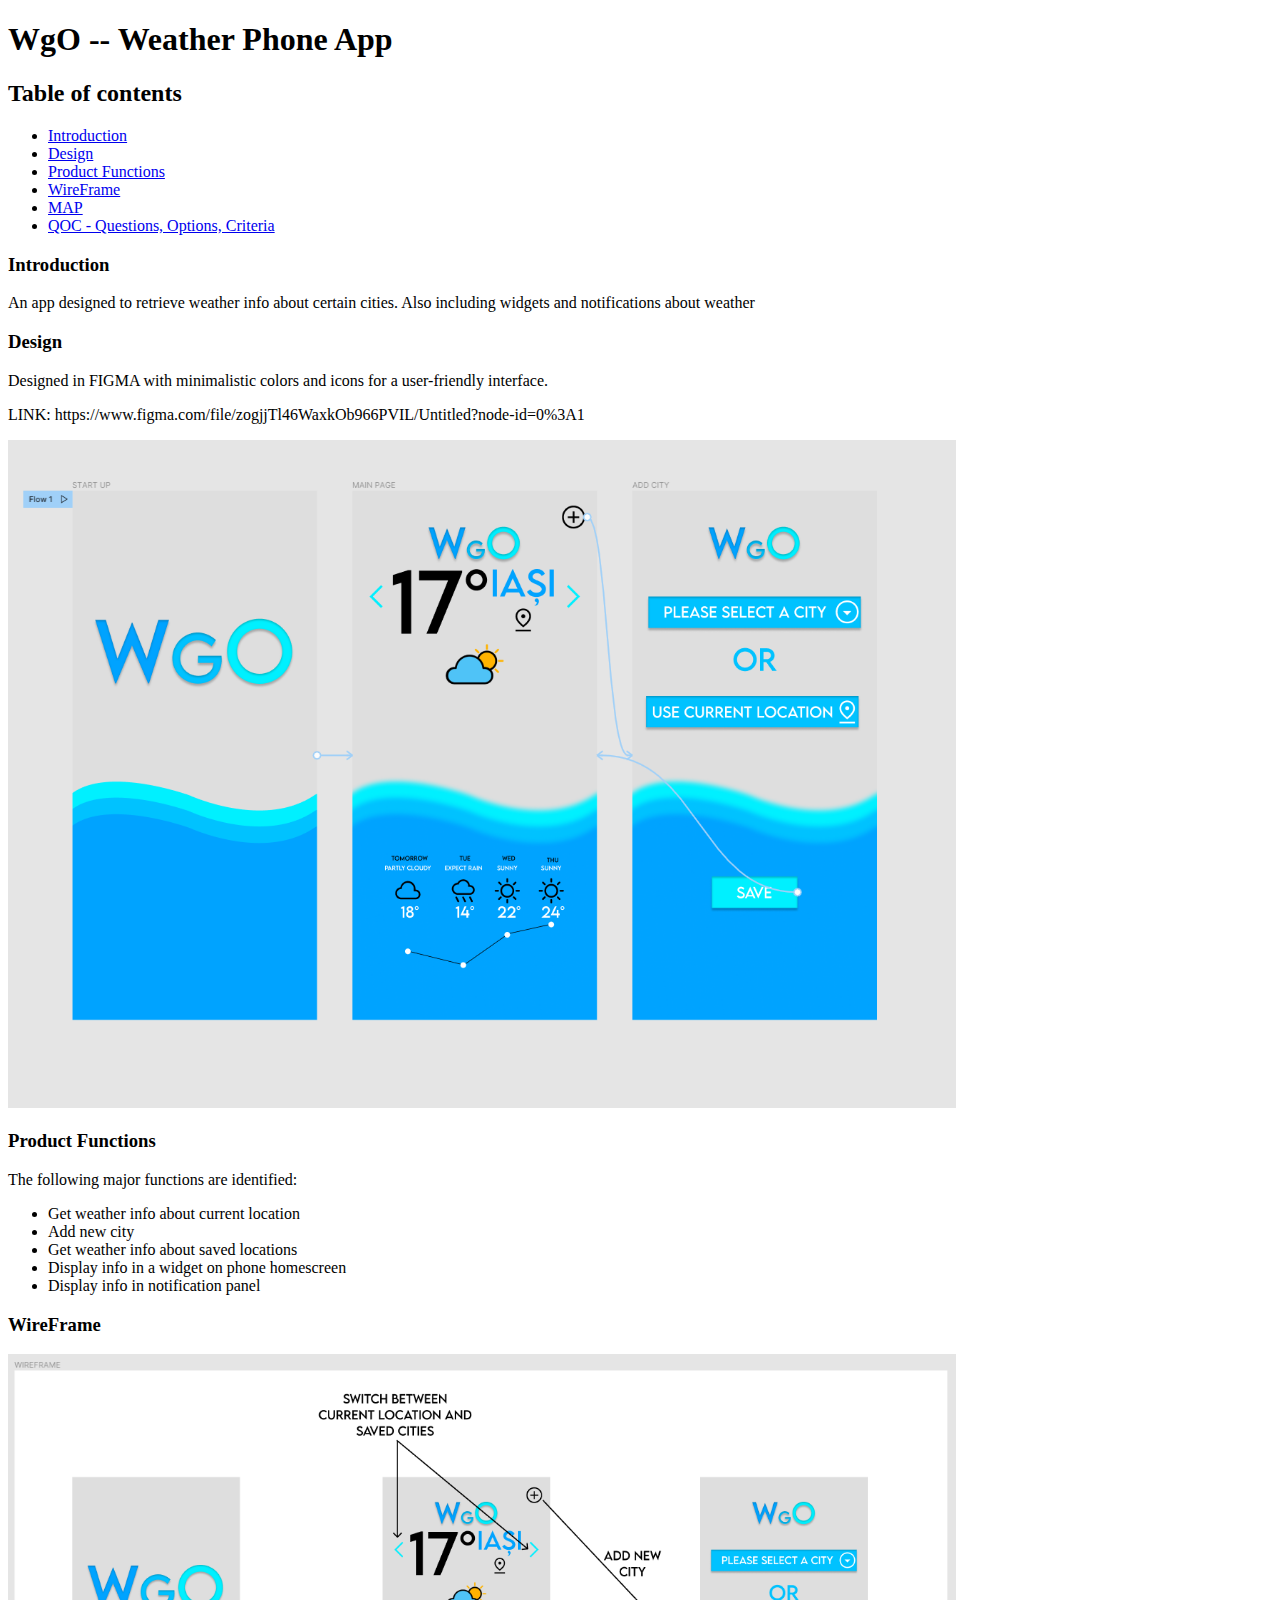
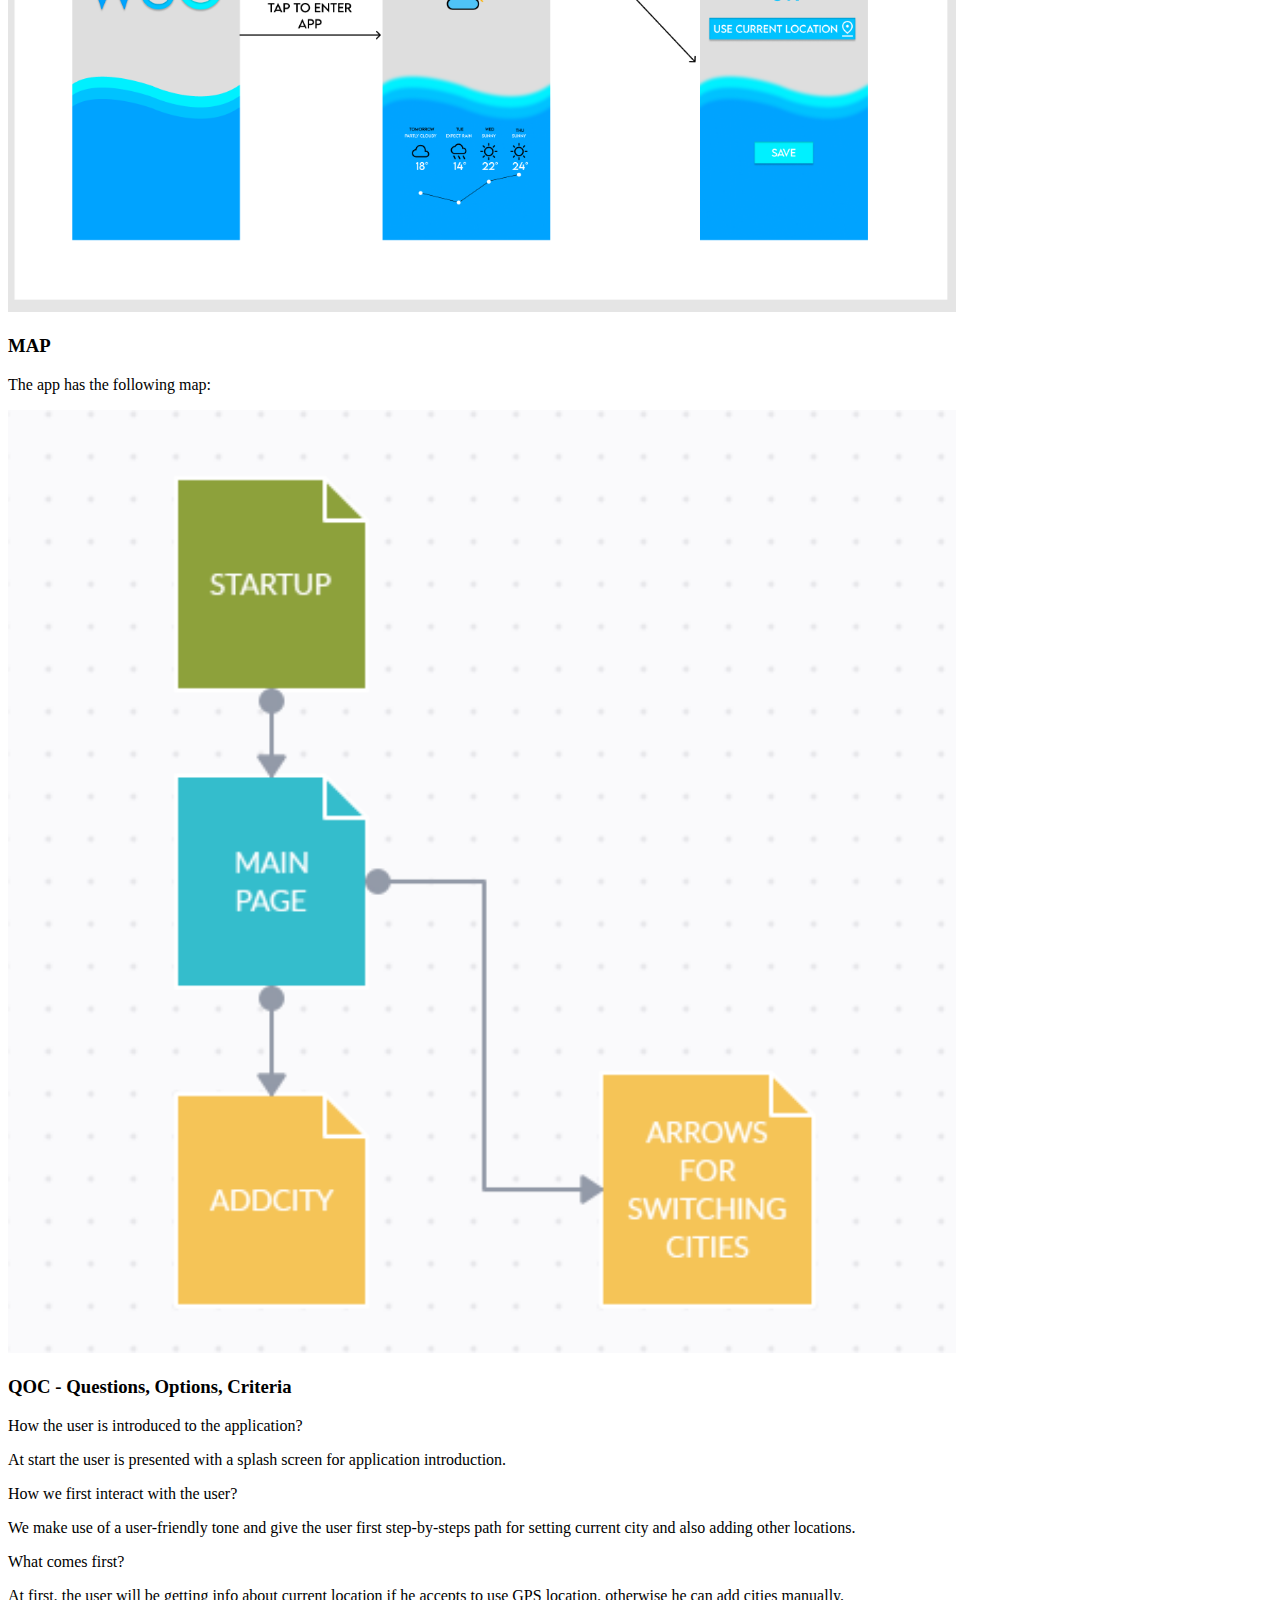
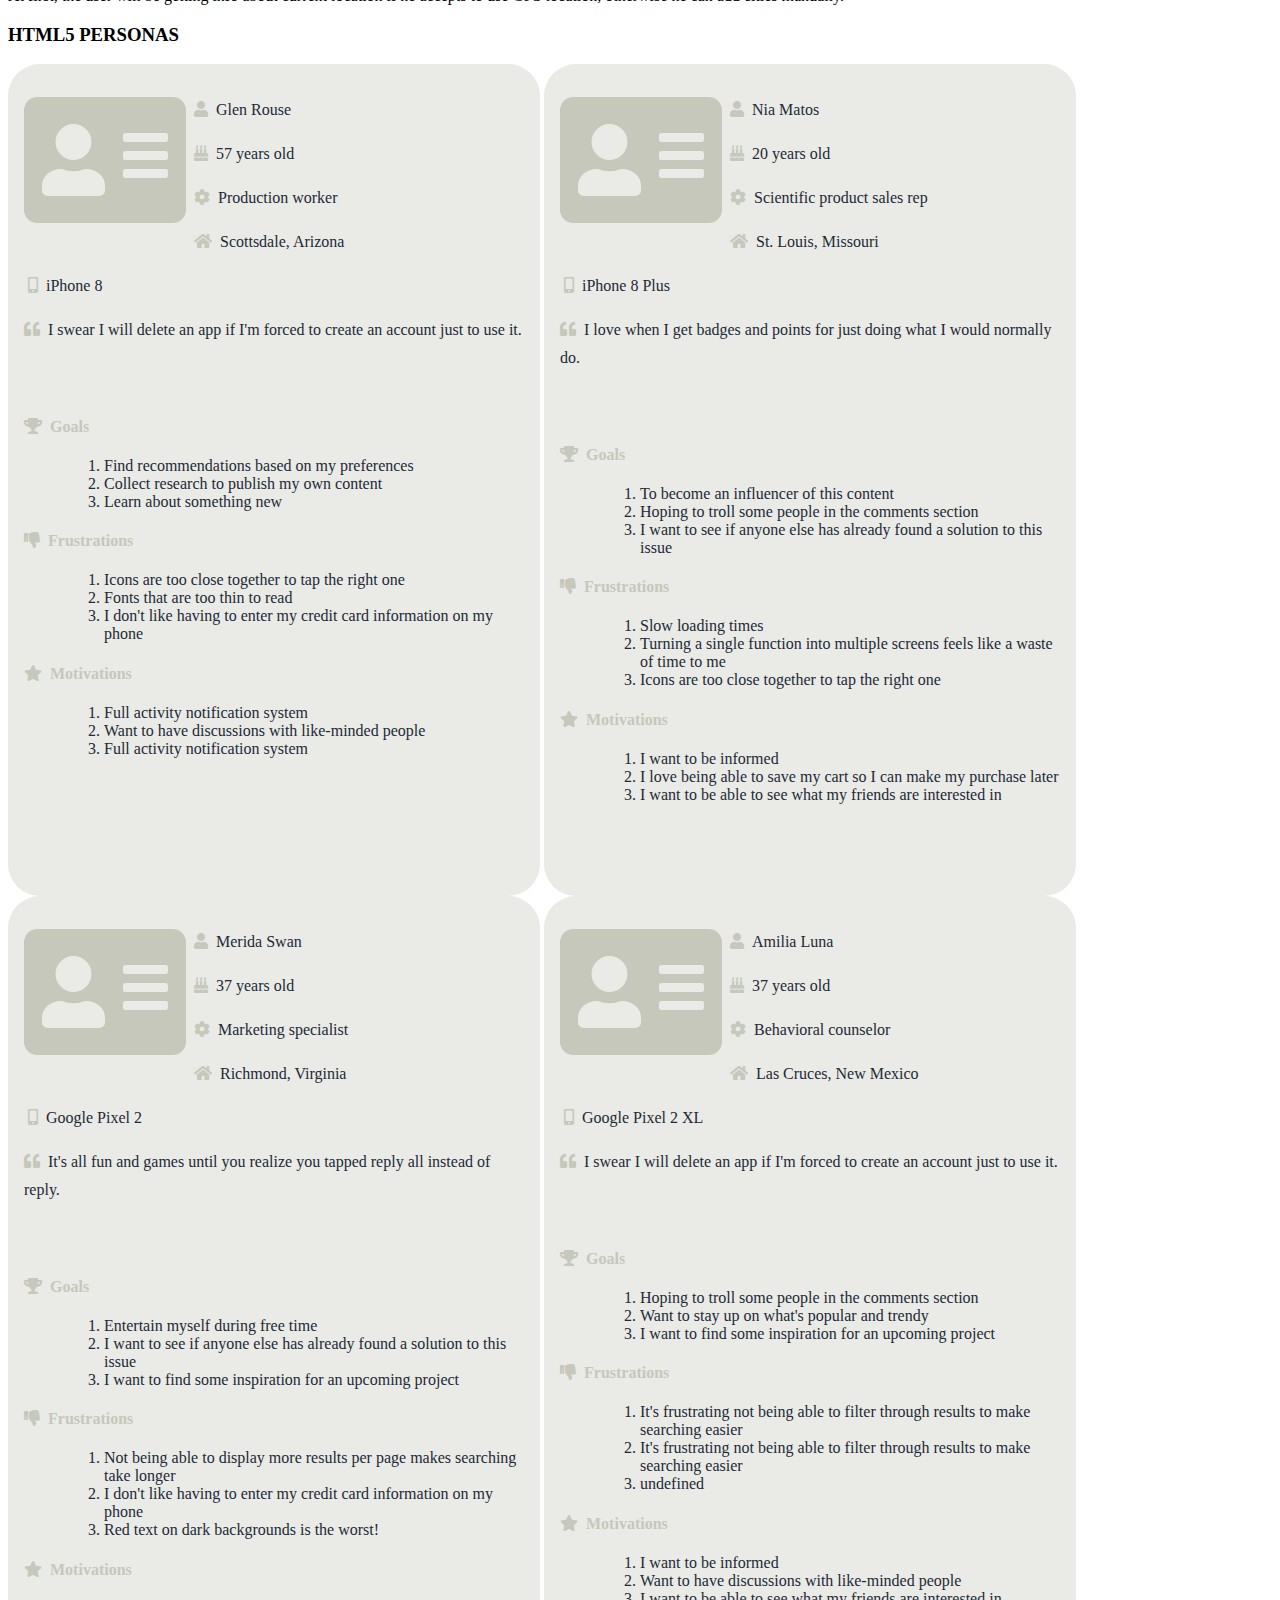
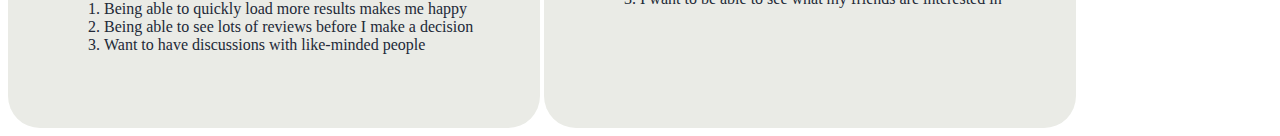
<file: index.html>
<!DOCTYPE html>
<html lang="en">
    <head>
        <link rel="stylesheet" href="style.css">
        <link rel="stylesheet" type="text/css" href="https://cdnjs.cloudflare.com/ajax/libs/font-awesome/5.15.3/css/all.min.css">
        <style>
            img {
                width: 75%;
            }
        </style>
        <title>Scholarly HTML</title>
        <meta charset="UTF-8">
        <meta name="description" content="HCI Homework -- WgO -- Weather Phone App">
        <meta name= "authors" content="Junica Rares">
    </head>

    <body>
        <h1> WgO -- Weather Phone App</h1>
        <h2> Table of contents</h2>
        <ul> 
            <li><a href="#introduction">Introduction</a></li>
            <li><a href="#design">Design</a></li>
            <li><a href="#product-functions">Product Functions</a></li>
            <li><a href="#wireframe">WireFrame</a></li>
            <li><a href="#interface">MAP</a></li>
            <li><a href="#qoc">QOC - Questions, Options, Criteria </a></li>
        </ul>

        <h3 id="introduction">Introduction</h3>
            <p>An app designed to retrieve weather info about certain cities. Also including widgets and notifications about weather</p>
        
        <h3 id="design">Design</h3>
            <p>Designed in FIGMA with minimalistic colors and icons for a user-friendly interface.<p>
            <p>LINK: https://www.figma.com/file/zogjjTl46WaxkOb966PVIL/Untitled?node-id=0%3A1 </p>
            <img src="Visualisation.png" alt="Visualisation">

        <h3 id="product-functions">Product Functions</h3>
            <p>The following major functions are identified:</p>
            <ul>
                <li>Get weather info about current location</li>
                <li>Add new city</li>
                <li>Get weather info about saved locations</li>
                <li>Display info in a widget on phone homescreen</li>
                <li>Display info in notification panel</li>
            </ul>

        <h3 id="wireframe">WireFrame</h3>
            <img src="wireframe.png" alt="WireFrame">
        <h3 id="interface">MAP</h3>
            <p>The app has the following map:</p>
            <img src="SiteMap.png" alt="SiteMapImage">

        <h3 id="qoc">QOC - Questions, Options, Criteria</h3>
            <li>How the user is introduced to the application?</li>
        <p>At start the user is presented with a splash screen for application introduction.</p>
            <li>How we first interact with the user?</li>
        <p>We make use of a user-friendly tone and give the user first step-by-steps path for setting current city and also adding other locations.</p>
            <li>What comes first?</li>
        <p>At first, the user will be getting info about current location if he accepts to use GPS location, otherwise he can add cities manually.</p>

        <h3 id="HTML5 PERSONAS">HTML5 PERSONAS</h3>
        <div id="users" class="users">
            <div class="male-user">
                <p id="user-img"><i class="fa fa-address-card"></i></p>
                <div class="user-info">
                <div class="user-bio">
                  <p><i class="fa fa-user"></i><span id="user1-name">Glen Rouse</span></p>
                  <p><i class="fa fa-birthday-cake"></i><span id="user1-age">57</span> years old</p>
                  <p><i class="fa fa-cog"></i><span id="user1-job">Production worker</span></p>
                  <p><i class="fa fa-home"></i><span id="user1-loc">Scottsdale, Arizona</span></p>
                  <p>&nbsp;<i class="fa fa-mobile-alt"></i><span id="user1-device">iPhone 8</span></p>
                <p><i class="fa fa-quote-left"></i><span id="user1-quote">I swear I will delete an app if I'm forced to create an account just to use it.</span></p>    
                  <br>
                </div>
                <br>
                <h4><i class="fa fa-trophy"></i><strong>Goals</strong><a data-html2canvas-ignore="" href="#" class="inline-flex items-center justify-center h-6 px-2 focus:shadow-outline focus:outline-none" id="edit-goals" onclick="goalseditable()"></a></h3>
            <ol id="user1-goals" class="details" contenteditable="">
                <li id="user1-goal1">Find recommendations based on my preferences</li>
                <li id="user1-goal2">Collect research to publish my own content</li>
                <li id="user1-goal3">Learn about something new</li>
            </ol>
                <h4><i class="fa fa-thumbs-down"></i><strong>Frustrations</strong><a data-html2canvas-ignore="" href="#" class="inline-flex items-center justify-center h-6 px-2 focus:shadow-outline focus:outline-none" id="edit-frustrations" onclick="frustrationseditable()"></a></h3>
            <ol id="user1-frustrations" class="details" contenteditable="">
                <li id="user1-frustration1">Icons are too close together to tap the right one</li>
                <li id="user1-frustration2">Fonts that are too thin to read</li>
                <li id="user1-frustration3">I don't like having to enter my credit card information on my phone</li>
            </ol>
                <h4><i class="fa fa-star"></i><strong>Motivations</strong><a data-html2canvas-ignore="" href="#" class="inline-flex items-center justify-center h-6 px-2 focus:shadow-outline focus:outline-none" id="edit-motivations" onclick="motivationseditable()"></a></h3>
            <ol id="user1-motivations" class="details" contenteditable="">
                <li id="user1-motivation1">Full activity notification system</li>
                <li id="user1-motivation2">Want to have discussions with like-minded people</li>
                <li id="user1-motivation3">Full activity notification system</li>
            </ol>
                </div>
            </div>
            <div class="male-user">
                <p id="user-img"><i class="fa fa-address-card"></i></p>
                <div class="user-info">
                <div class="user-bio">
                  <p><i class="fa fa-user"></i><span id="user1-name">Nia Matos</span></p>
                  <p><i class="fa fa-birthday-cake"></i><span id="user1-age">20</span> years old</p>
                  <p><i class="fa fa-cog"></i><span id="user1-job">Scientific product sales rep</span></p>
                  <p><i class="fa fa-home"></i><span id="user1-loc">St. Louis, Missouri</span></p>
                  <p>&nbsp;<i class="fa fa-mobile-alt"></i><span id="user1-device">iPhone 8 Plus</span></p>
                <p><i class="fa fa-quote-left"></i><span id="user1-quote">I love when I get badges and points for just doing what I would normally do.</span></p>    
                  <br>
                </div>
                <br>
                <h4><i class="fa fa-trophy"></i><strong>Goals</strong><a data-html2canvas-ignore="" href="#" class="inline-flex items-center justify-center h-6 px-2 focus:shadow-outline focus:outline-none" id="edit-goals" onclick="goalseditable()"></a></h3>
            <ol id="user1-goals" class="details" contenteditable="">
                <li id="user1-goal1">To become an influencer of this content</li>
                <li id="user1-goal2">Hoping to troll some people in the comments section</li>
                <li id="user1-goal3">I want to see if anyone else has already found a solution to this issue</li>
            </ol>
                <h4><i class="fa fa-thumbs-down"></i><strong>Frustrations</strong><a data-html2canvas-ignore="" href="#" class="inline-flex items-center justify-center h-6 px-2 focus:shadow-outline focus:outline-none" id="edit-frustrations" onclick="frustrationseditable()"></a></h3>
            <ol id="user1-frustrations" class="details" contenteditable="">
                <li id="user1-frustration1">Slow loading times</li>
                <li id="user1-frustration2">Turning a single function into multiple screens feels like a waste of time to me</li>
                <li id="user1-frustration3">Icons are too close together to tap the right one</li>
            </ol>
                <h4><i class="fa fa-star"></i><strong>Motivations</strong><a data-html2canvas-ignore="" href="#" class="inline-flex items-center justify-center h-6 px-2 focus:shadow-outline focus:outline-none" id="edit-motivations" onclick="motivationseditable()"></a></h3>
            <ol id="user1-motivations" class="details" contenteditable="">
                <li id="user1-motivation1">I want to be informed</li>
                <li id="user1-motivation2">I love being able to save my cart so I can make my purchase later</li>
                <li id="user1-motivation3">I want to be able to see what my friends are interested in</li>
            </ol>
                </div>
            </div>
        </div>

            <div id="users" class="users">
                <div class="male-user">
                    <p id="user-img"><i class="fa fa-address-card"></i></p>
                    <div class="user-info">
                    <div class="user-bio">
                      <p><i class="fa fa-user"></i><span id="user1-name">Merida Swan</span></p>
                      <p><i class="fa fa-birthday-cake"></i><span id="user1-age">37</span> years old</p>
                      <p><i class="fa fa-cog"></i><span id="user1-job">Marketing specialist</span></p>
                      <p><i class="fa fa-home"></i><span id="user1-loc">Richmond, Virginia</span></p>
                      <p>&nbsp;<i class="fa fa-mobile-alt"></i><span id="user1-device">Google Pixel 2</span></p>
                    <p><i class="fa fa-quote-left"></i><span id="user1-quote">It's all fun and games until you realize you tapped reply all instead of reply.</span></p>    
                      <br>
                    </div>
                    <br>
                    <h4><i class="fa fa-trophy"></i><strong>Goals</strong><a data-html2canvas-ignore="" href="#" class="inline-flex items-center justify-center h-6 px-2 focus:shadow-outline focus:outline-none" id="edit-goals" onclick="goalseditable()"></a></h3>
                <ol id="user1-goals" class="details" contenteditable="">
                    <li id="user1-goal1">Entertain myself during free time</li>
                    <li id="user1-goal2">I want to see if anyone else has already found a solution to this issue</li>
                    <li id="user1-goal3">I want to find some inspiration for an upcoming project</li>
                </ol>
                    <h4><i class="fa fa-thumbs-down"></i><strong>Frustrations</strong><a data-html2canvas-ignore="" href="#" class="inline-flex items-center justify-center h-6 px-2 focus:shadow-outline focus:outline-none" id="edit-frustrations" onclick="frustrationseditable()"></a></h3>
                <ol id="user1-frustrations" class="details" contenteditable="">
                    <li id="user1-frustration1">Not being able to display more results per page makes searching take longer</li>
                    <li id="user1-frustration2">I don't like having to enter my credit card information on my phone</li>
                    <li id="user1-frustration3">Red text on dark backgrounds is the worst!</li>
                </ol>
                    <h4><i class="fa fa-star"></i><strong>Motivations</strong><a data-html2canvas-ignore="" href="#" class="inline-flex items-center justify-center h-6 px-2 focus:shadow-outline focus:outline-none" id="edit-motivations" onclick="motivationseditable()"></a></h3>
                <ol id="user1-motivations" class="details" contenteditable="">
                    <li id="user1-motivation1">Being able to quickly load more results makes me happy</li>
                    <li id="user1-motivation2">Being able to see lots of reviews before I make a decision</li>
                    <li id="user1-motivation3">Want to have discussions with like-minded people</li>
                </ol>
                    </div>
                </div>
            <div class="male-user">
                <p id="user-img"><i class="fa fa-address-card"></i></p>
                <div class="user-info">
                <div class="user-bio">
                  <p><i class="fa fa-user"></i><span id="user1-name">Amilia Luna</span></p>
                  <p><i class="fa fa-birthday-cake"></i><span id="user1-age">37</span> years old</p>
                  <p><i class="fa fa-cog"></i><span id="user1-job">Behavioral counselor</span></p>
                  <p><i class="fa fa-home"></i><span id="user1-loc">Las Cruces, New Mexico</span></p>
                  <p>&nbsp;<i class="fa fa-mobile-alt"></i><span id="user1-device">Google Pixel 2 XL</span></p>
                <p><i class="fa fa-quote-left"></i><span id="user1-quote">I swear I will delete an app if I'm forced to create an account just to use it.</span></p>    
                  <br>
                </div>
                <br>
                <h4><i class="fa fa-trophy"></i><strong>Goals</strong><a data-html2canvas-ignore="" href="#" class="inline-flex items-center justify-center h-6 px-2 focus:shadow-outline focus:outline-none" id="edit-goals" onclick="goalseditable()"></a></h3>
            <ol id="user1-goals" class="details" contenteditable="">
                <li id="user1-goal1">Hoping to troll some people in the comments section</li>
                <li id="user1-goal2">Want to stay up on what's popular and trendy</li>
                <li id="user1-goal3">I want to find some inspiration for an upcoming project</li>
            </ol>
                <h4><i class="fa fa-thumbs-down"></i><strong>Frustrations</strong><a data-html2canvas-ignore="" href="#" class="inline-flex items-center justify-center h-6 px-2 focus:shadow-outline focus:outline-none" id="edit-frustrations" onclick="frustrationseditable()"></a></h3>
            <ol id="user1-frustrations" class="details" contenteditable="">
                <li id="user1-frustration1">It's frustrating not being able to filter through results to make searching easier</li>
                <li id="user1-frustration2">It's frustrating not being able to filter through results to make searching easier</li>
                <li id="user1-frustration3">undefined</li>
            </ol>
                <h4><i class="fa fa-star"></i><strong>Motivations</strong><a data-html2canvas-ignore="" href="#" class="inline-flex items-center justify-center h-6 px-2 focus:shadow-outline focus:outline-none" id="edit-motivations" onclick="motivationseditable()"></a></h3>
            <ol id="user1-motivations" class="details" contenteditable="">
                <li id="user1-motivation1">I want to be informed</li>
                <li id="user1-motivation2">Want to have discussions with like-minded people</li>
                <li id="user1-motivation3">I want to be able to see what my friends are interested in</li>
            </ol>
                </div>
            </div>
            </div>
    </body>

</html>
</file>
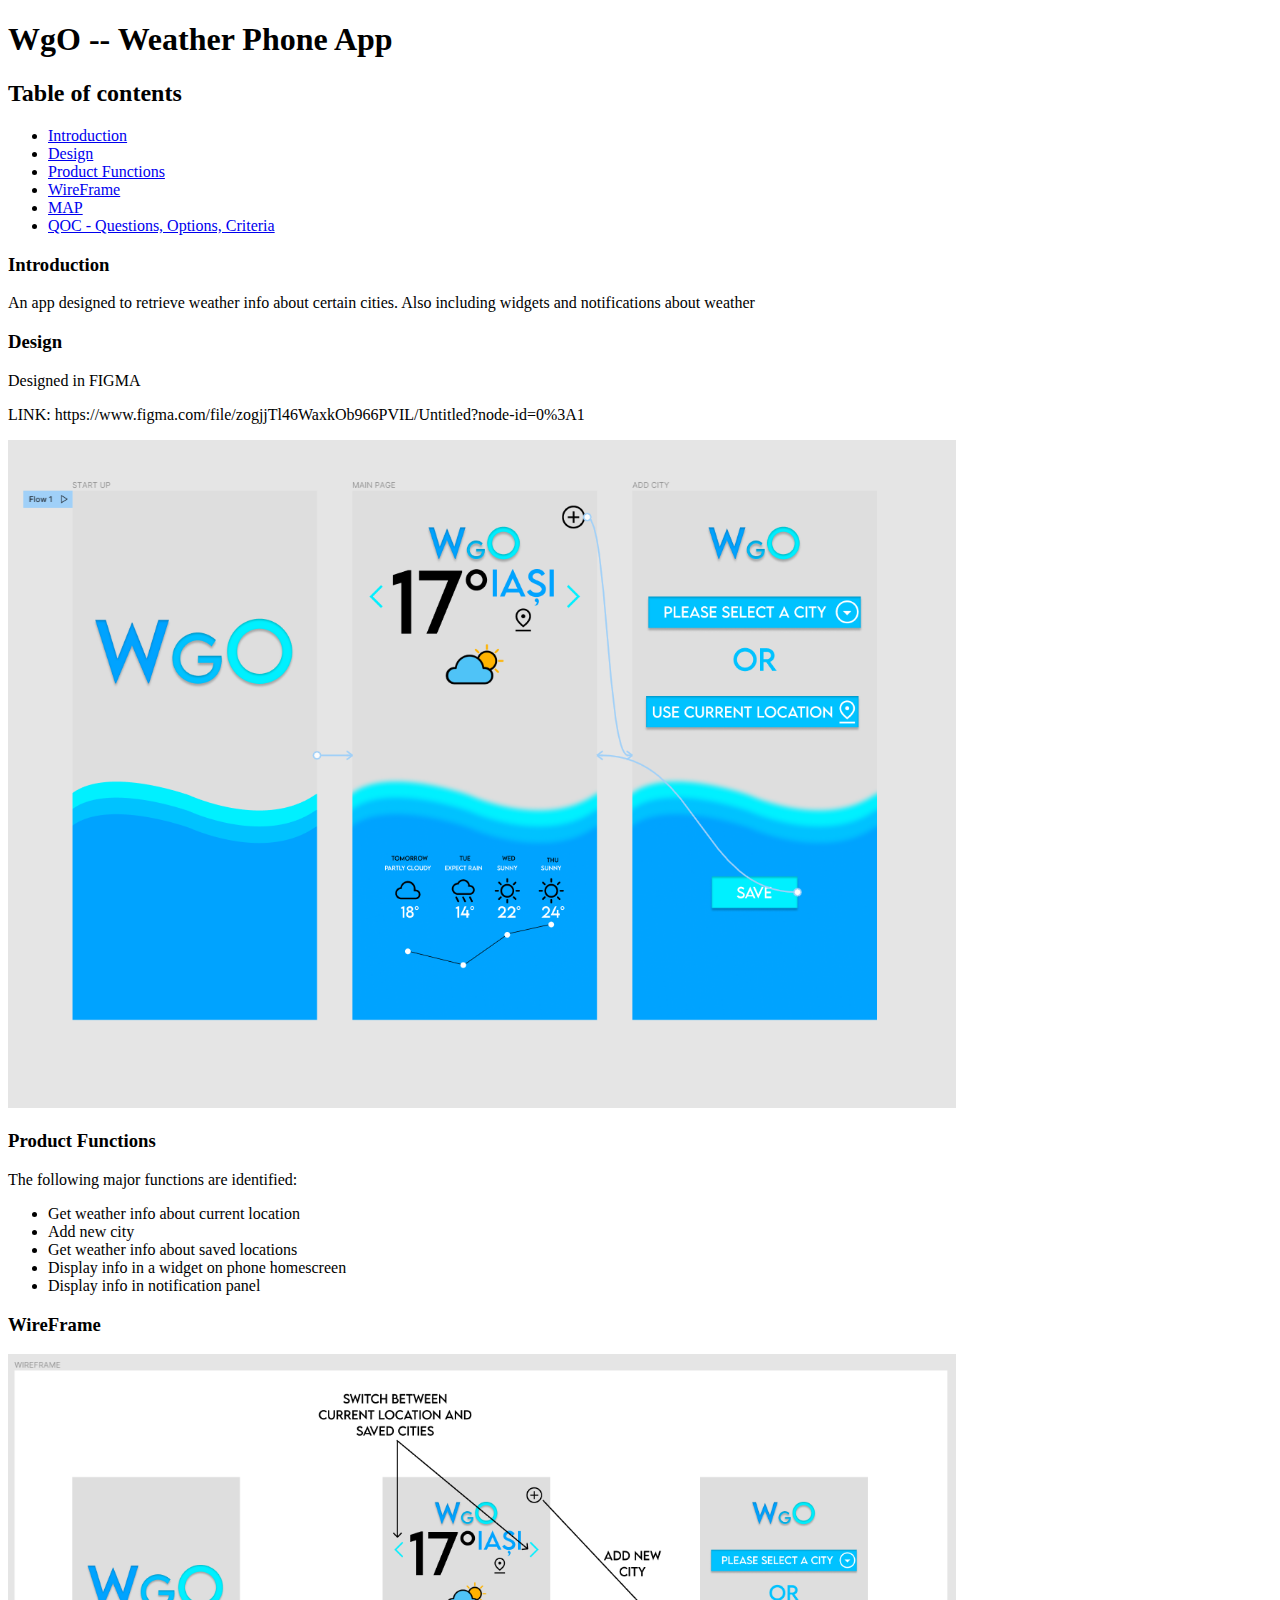
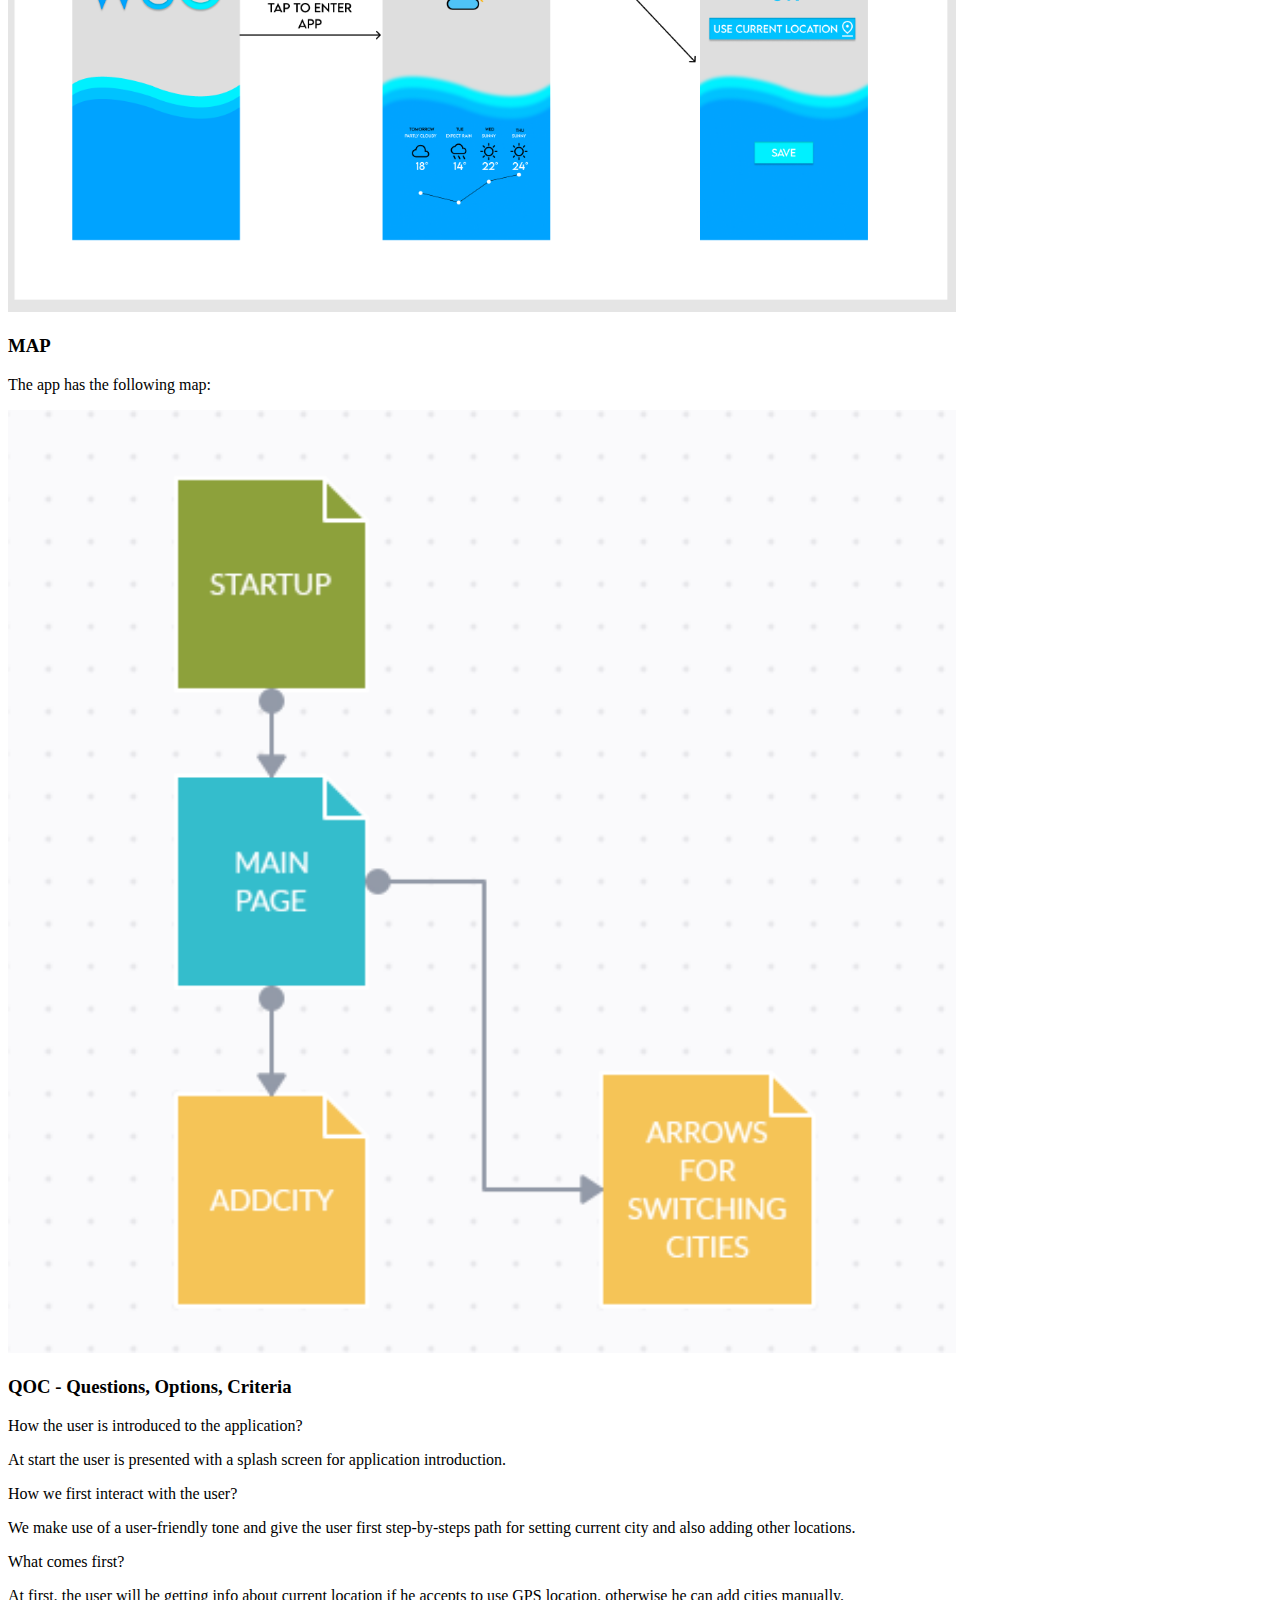
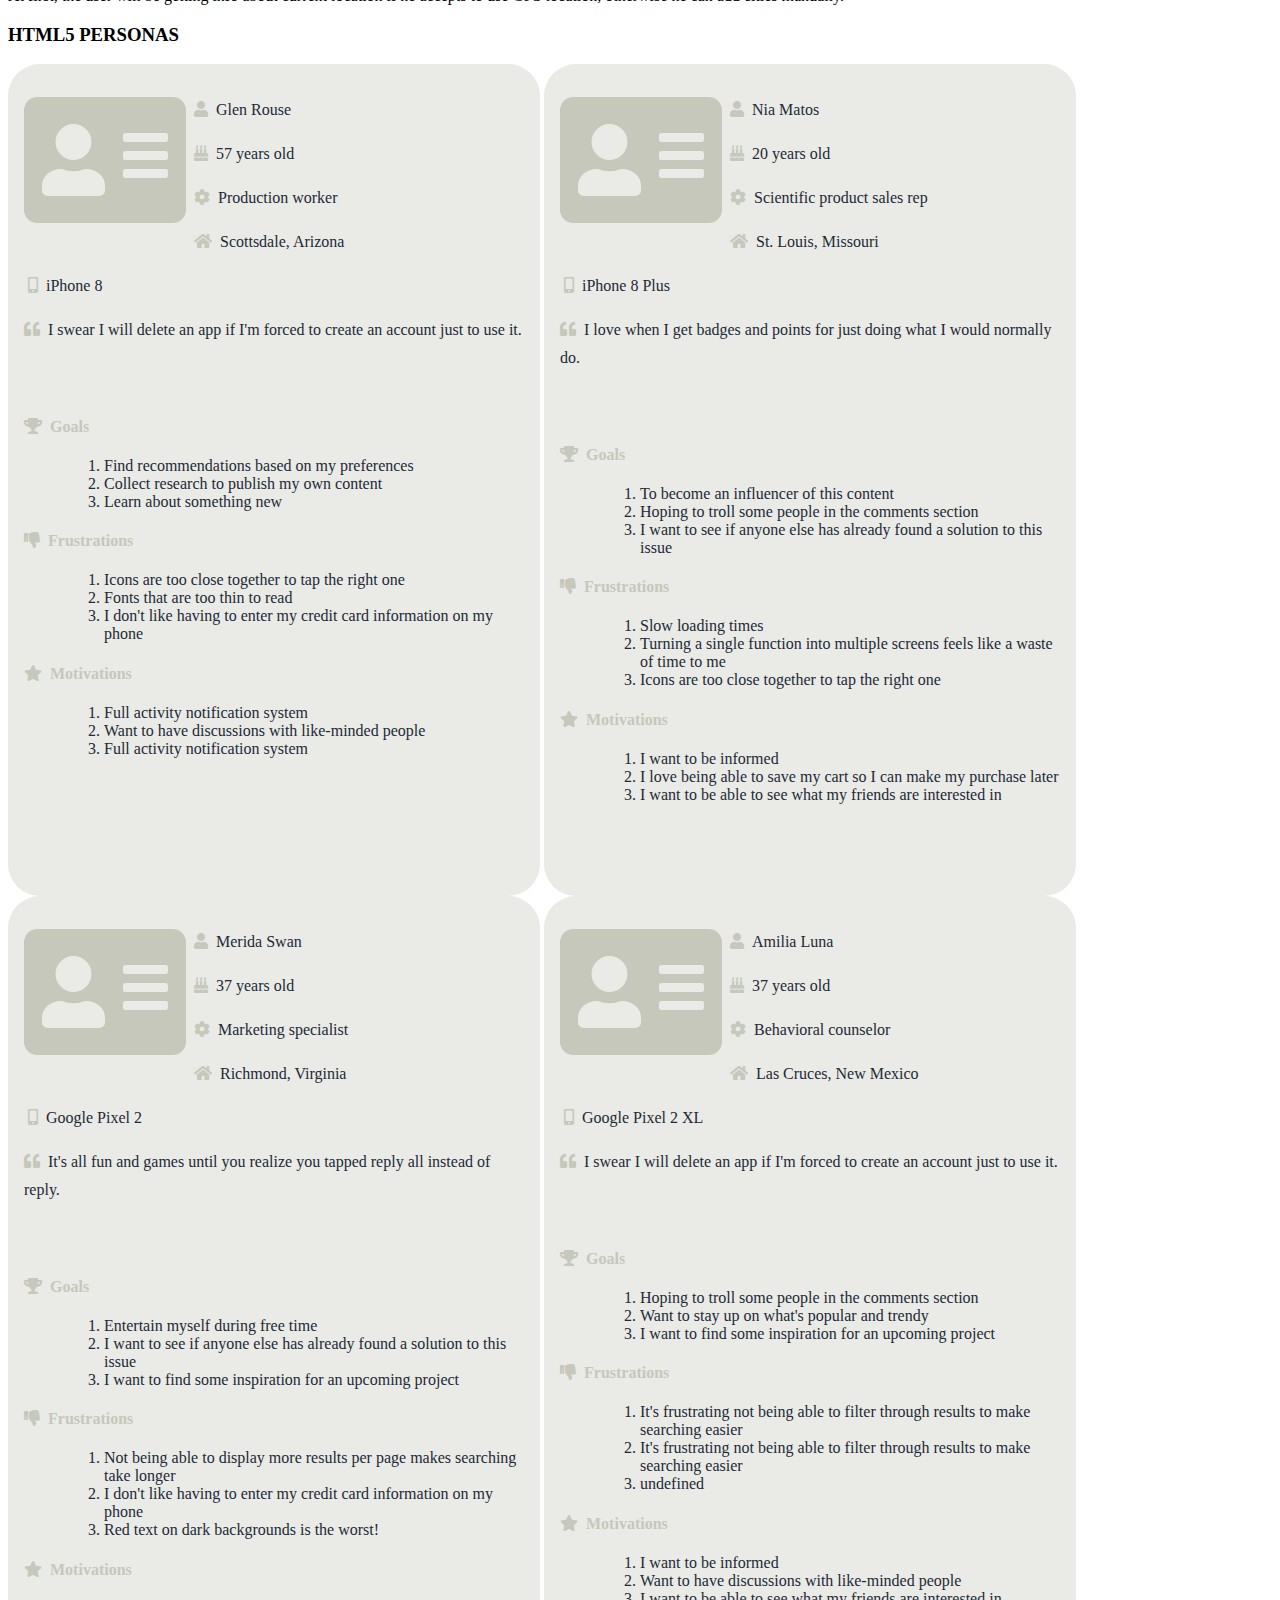
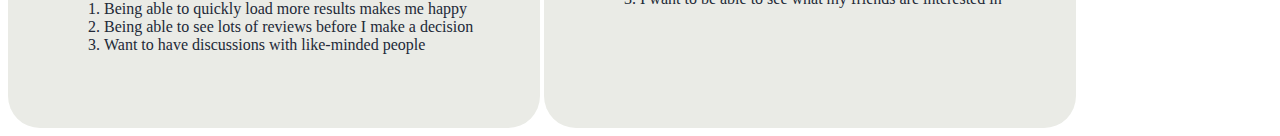
<file: scholarly.html>
<!DOCTYPE html>
<html lang="en">
    <head>
        <link rel="stylesheet" href="style.css">
        <link rel="stylesheet" type="text/css" href="https://cdnjs.cloudflare.com/ajax/libs/font-awesome/5.15.3/css/all.min.css">
        <style>
            img {
                width: 75%;
            }
        </style>
        <title>Scholarly HTML</title>
        <meta charset="UTF-8">
        <meta name="description" content="HCI Homework -- WgO -- Weather Phone App">
        <meta name= "authors" content="Junica Rares">
    </head>

    <body>
        <h1> WgO -- Weather Phone App</h1>
        <h2> Table of contents</h2>
        <ul> 
            <li><a href="#introduction">Introduction</a></li>
            <li><a href="#design">Design</a></li>
            <li><a href="#product-functions">Product Functions</a></li>
            <li><a href="#wireframe">WireFrame</a></li>
            <li><a href="#interface">MAP</a></li>
            <li><a href="#qoc">QOC - Questions, Options, Criteria </a></li>
        </ul>

        <h3 id="introduction">Introduction</h3>
            <p>An app designed to retrieve weather info about certain cities. Also including widgets and notifications about weather</p>
        
        <h3 id="design">Design</h3>
            <p>Designed in FIGMA<p>
            <p>LINK: https://www.figma.com/file/zogjjTl46WaxkOb966PVIL/Untitled?node-id=0%3A1 </p>
            <img src="Visualisation.png" alt="Visualisation">

        <h3 id="product-functions">Product Functions</h3>
            <p>The following major functions are identified:</p>
            <ul>
                <li>Get weather info about current location</li>
                <li>Add new city</li>
                <li>Get weather info about saved locations</li>
                <li>Display info in a widget on phone homescreen</li>
                <li>Display info in notification panel</li>
            </ul>

        <h3 id="wireframe">WireFrame</h3>
            <img src="wireframe.png" alt="WireFrame">
        <h3 id="interface">MAP</h3>
            <p>The app has the following map:</p>
            <img src="SiteMap.png" alt="SiteMapImage">

        <h3 id="qoc">QOC - Questions, Options, Criteria</h3>
            <li>How the user is introduced to the application?</li>
        <p>At start the user is presented with a splash screen for application introduction.</p>
            <li>How we first interact with the user?</li>
        <p>We make use of a user-friendly tone and give the user first step-by-steps path for setting current city and also adding other locations.</p>
            <li>What comes first?</li>
        <p>At first, the user will be getting info about current location if he accepts to use GPS location, otherwise he can add cities manually.</p>

        <h3 id="HTML5 PERSONAS">HTML5 PERSONAS</h3>
        <div id="users" class="users">
            <div class="male-user">
                <p id="user-img"><i class="fa fa-address-card"></i></p>
                <div class="user-info">
                <div class="user-bio">
                  <p><i class="fa fa-user"></i><span id="user1-name">Glen Rouse</span></p>
                  <p><i class="fa fa-birthday-cake"></i><span id="user1-age">57</span> years old</p>
                  <p><i class="fa fa-cog"></i><span id="user1-job">Production worker</span></p>
                  <p><i class="fa fa-home"></i><span id="user1-loc">Scottsdale, Arizona</span></p>
                  <p>&nbsp;<i class="fa fa-mobile-alt"></i><span id="user1-device">iPhone 8</span></p>
                <p><i class="fa fa-quote-left"></i><span id="user1-quote">I swear I will delete an app if I'm forced to create an account just to use it.</span></p>    
                  <br>
                </div>
                <br>
                <h4><i class="fa fa-trophy"></i><strong>Goals</strong><a data-html2canvas-ignore="" href="#" class="inline-flex items-center justify-center h-6 px-2 focus:shadow-outline focus:outline-none" id="edit-goals" onclick="goalseditable()"></a></h3>
            <ol id="user1-goals" class="details" contenteditable="">
                <li id="user1-goal1">Find recommendations based on my preferences</li>
                <li id="user1-goal2">Collect research to publish my own content</li>
                <li id="user1-goal3">Learn about something new</li>
            </ol>
                <h4><i class="fa fa-thumbs-down"></i><strong>Frustrations</strong><a data-html2canvas-ignore="" href="#" class="inline-flex items-center justify-center h-6 px-2 focus:shadow-outline focus:outline-none" id="edit-frustrations" onclick="frustrationseditable()"></a></h3>
            <ol id="user1-frustrations" class="details" contenteditable="">
                <li id="user1-frustration1">Icons are too close together to tap the right one</li>
                <li id="user1-frustration2">Fonts that are too thin to read</li>
                <li id="user1-frustration3">I don't like having to enter my credit card information on my phone</li>
            </ol>
                <h4><i class="fa fa-star"></i><strong>Motivations</strong><a data-html2canvas-ignore="" href="#" class="inline-flex items-center justify-center h-6 px-2 focus:shadow-outline focus:outline-none" id="edit-motivations" onclick="motivationseditable()"></a></h3>
            <ol id="user1-motivations" class="details" contenteditable="">
                <li id="user1-motivation1">Full activity notification system</li>
                <li id="user1-motivation2">Want to have discussions with like-minded people</li>
                <li id="user1-motivation3">Full activity notification system</li>
            </ol>
                </div>
            </div>
            <div class="male-user">
                <p id="user-img"><i class="fa fa-address-card"></i></p>
                <div class="user-info">
                <div class="user-bio">
                  <p><i class="fa fa-user"></i><span id="user1-name">Nia Matos</span></p>
                  <p><i class="fa fa-birthday-cake"></i><span id="user1-age">20</span> years old</p>
                  <p><i class="fa fa-cog"></i><span id="user1-job">Scientific product sales rep</span></p>
                  <p><i class="fa fa-home"></i><span id="user1-loc">St. Louis, Missouri</span></p>
                  <p>&nbsp;<i class="fa fa-mobile-alt"></i><span id="user1-device">iPhone 8 Plus</span></p>
                <p><i class="fa fa-quote-left"></i><span id="user1-quote">I love when I get badges and points for just doing what I would normally do.</span></p>    
                  <br>
                </div>
                <br>
                <h4><i class="fa fa-trophy"></i><strong>Goals</strong><a data-html2canvas-ignore="" href="#" class="inline-flex items-center justify-center h-6 px-2 focus:shadow-outline focus:outline-none" id="edit-goals" onclick="goalseditable()"></a></h3>
            <ol id="user1-goals" class="details" contenteditable="">
                <li id="user1-goal1">To become an influencer of this content</li>
                <li id="user1-goal2">Hoping to troll some people in the comments section</li>
                <li id="user1-goal3">I want to see if anyone else has already found a solution to this issue</li>
            </ol>
                <h4><i class="fa fa-thumbs-down"></i><strong>Frustrations</strong><a data-html2canvas-ignore="" href="#" class="inline-flex items-center justify-center h-6 px-2 focus:shadow-outline focus:outline-none" id="edit-frustrations" onclick="frustrationseditable()"></a></h3>
            <ol id="user1-frustrations" class="details" contenteditable="">
                <li id="user1-frustration1">Slow loading times</li>
                <li id="user1-frustration2">Turning a single function into multiple screens feels like a waste of time to me</li>
                <li id="user1-frustration3">Icons are too close together to tap the right one</li>
            </ol>
                <h4><i class="fa fa-star"></i><strong>Motivations</strong><a data-html2canvas-ignore="" href="#" class="inline-flex items-center justify-center h-6 px-2 focus:shadow-outline focus:outline-none" id="edit-motivations" onclick="motivationseditable()"></a></h3>
            <ol id="user1-motivations" class="details" contenteditable="">
                <li id="user1-motivation1">I want to be informed</li>
                <li id="user1-motivation2">I love being able to save my cart so I can make my purchase later</li>
                <li id="user1-motivation3">I want to be able to see what my friends are interested in</li>
            </ol>
                </div>
            </div>
        </div>

            <div id="users" class="users">
                <div class="male-user">
                    <p id="user-img"><i class="fa fa-address-card"></i></p>
                    <div class="user-info">
                    <div class="user-bio">
                      <p><i class="fa fa-user"></i><span id="user1-name">Merida Swan</span></p>
                      <p><i class="fa fa-birthday-cake"></i><span id="user1-age">37</span> years old</p>
                      <p><i class="fa fa-cog"></i><span id="user1-job">Marketing specialist</span></p>
                      <p><i class="fa fa-home"></i><span id="user1-loc">Richmond, Virginia</span></p>
                      <p>&nbsp;<i class="fa fa-mobile-alt"></i><span id="user1-device">Google Pixel 2</span></p>
                    <p><i class="fa fa-quote-left"></i><span id="user1-quote">It's all fun and games until you realize you tapped reply all instead of reply.</span></p>    
                      <br>
                    </div>
                    <br>
                    <h4><i class="fa fa-trophy"></i><strong>Goals</strong><a data-html2canvas-ignore="" href="#" class="inline-flex items-center justify-center h-6 px-2 focus:shadow-outline focus:outline-none" id="edit-goals" onclick="goalseditable()"></a></h3>
                <ol id="user1-goals" class="details" contenteditable="">
                    <li id="user1-goal1">Entertain myself during free time</li>
                    <li id="user1-goal2">I want to see if anyone else has already found a solution to this issue</li>
                    <li id="user1-goal3">I want to find some inspiration for an upcoming project</li>
                </ol>
                    <h4><i class="fa fa-thumbs-down"></i><strong>Frustrations</strong><a data-html2canvas-ignore="" href="#" class="inline-flex items-center justify-center h-6 px-2 focus:shadow-outline focus:outline-none" id="edit-frustrations" onclick="frustrationseditable()"></a></h3>
                <ol id="user1-frustrations" class="details" contenteditable="">
                    <li id="user1-frustration1">Not being able to display more results per page makes searching take longer</li>
                    <li id="user1-frustration2">I don't like having to enter my credit card information on my phone</li>
                    <li id="user1-frustration3">Red text on dark backgrounds is the worst!</li>
                </ol>
                    <h4><i class="fa fa-star"></i><strong>Motivations</strong><a data-html2canvas-ignore="" href="#" class="inline-flex items-center justify-center h-6 px-2 focus:shadow-outline focus:outline-none" id="edit-motivations" onclick="motivationseditable()"></a></h3>
                <ol id="user1-motivations" class="details" contenteditable="">
                    <li id="user1-motivation1">Being able to quickly load more results makes me happy</li>
                    <li id="user1-motivation2">Being able to see lots of reviews before I make a decision</li>
                    <li id="user1-motivation3">Want to have discussions with like-minded people</li>
                </ol>
                    </div>
                </div>
            <div class="male-user">
                <p id="user-img"><i class="fa fa-address-card"></i></p>
                <div class="user-info">
                <div class="user-bio">
                  <p><i class="fa fa-user"></i><span id="user1-name">Amilia Luna</span></p>
                  <p><i class="fa fa-birthday-cake"></i><span id="user1-age">37</span> years old</p>
                  <p><i class="fa fa-cog"></i><span id="user1-job">Behavioral counselor</span></p>
                  <p><i class="fa fa-home"></i><span id="user1-loc">Las Cruces, New Mexico</span></p>
                  <p>&nbsp;<i class="fa fa-mobile-alt"></i><span id="user1-device">Google Pixel 2 XL</span></p>
                <p><i class="fa fa-quote-left"></i><span id="user1-quote">I swear I will delete an app if I'm forced to create an account just to use it.</span></p>    
                  <br>
                </div>
                <br>
                <h4><i class="fa fa-trophy"></i><strong>Goals</strong><a data-html2canvas-ignore="" href="#" class="inline-flex items-center justify-center h-6 px-2 focus:shadow-outline focus:outline-none" id="edit-goals" onclick="goalseditable()"></a></h3>
            <ol id="user1-goals" class="details" contenteditable="">
                <li id="user1-goal1">Hoping to troll some people in the comments section</li>
                <li id="user1-goal2">Want to stay up on what's popular and trendy</li>
                <li id="user1-goal3">I want to find some inspiration for an upcoming project</li>
            </ol>
                <h4><i class="fa fa-thumbs-down"></i><strong>Frustrations</strong><a data-html2canvas-ignore="" href="#" class="inline-flex items-center justify-center h-6 px-2 focus:shadow-outline focus:outline-none" id="edit-frustrations" onclick="frustrationseditable()"></a></h3>
            <ol id="user1-frustrations" class="details" contenteditable="">
                <li id="user1-frustration1">It's frustrating not being able to filter through results to make searching easier</li>
                <li id="user1-frustration2">It's frustrating not being able to filter through results to make searching easier</li>
                <li id="user1-frustration3">undefined</li>
            </ol>
                <h4><i class="fa fa-star"></i><strong>Motivations</strong><a data-html2canvas-ignore="" href="#" class="inline-flex items-center justify-center h-6 px-2 focus:shadow-outline focus:outline-none" id="edit-motivations" onclick="motivationseditable()"></a></h3>
            <ol id="user1-motivations" class="details" contenteditable="">
                <li id="user1-motivation1">I want to be informed</li>
                <li id="user1-motivation2">Want to have discussions with like-minded people</li>
                <li id="user1-motivation3">I want to be able to see what my friends are interested in</li>
            </ol>
                </div>
            </div>
            </div>
    </body>

</html>
</file>
<file: style.css>
#mark, #mark a, #mark i{
  color: #ee7f3a;
}
.users{
 position: relative; 
}
.fa-address-card{
  font-size:6rem;
  float: none;
  margin-top: -8px;
}
.male-user, .female-user {
    width: 100%;
    font-size: 16px;
    display: inline-block;
    border-radius: 2em;
    background: #EAEBE6;
    vertical-align: top;
    padding: 1em;
    /*margin-right: 16px;*/
    color: #222937;
}
#user-img{
  text-align: center;
}
.user-info{
  text-align:left
}
.user-bio p{
  line-height: 1.75;
}
#user1button{
  text-align:center;
}
i, h4{
  padding-right:8px;
  color:#c5c8ba;
}
.details{
  margin-left:40px;
  list-style: revert;
}
/*.details li{
  list-style-type: none;
  display: list-item;
  visibility: visible;
}
.details li:before{
  content: 'â€¢ ';
  margin-left: -1em;
}*/
.primary{
  color:#222937;
}
h1#title{
  font-size: revert;
  font-weight: revert;
  margin: revert;
  margin-bottom: 0.25em;
}
#open{
  margin-bottom:0rem;
}
#user1button a{
  background-color: #eb5e30;
}
#user1button a i{
  color: #ffffff;
}
#user1button a:hover{
  background-color: #ec6d43;
}
#user1button a:active{
  background-color: #eb5e30;
}
ol#user1-goals:focus, ol#user1-frustrations:focus, ol#user1-motivations:focus{
  outline:none;
  background-color: #dedfd7;
}
#credit{
  background-color: #ee7f3a;
  color: #ffffff;
}

@media only screen and (min-width: 600px) {
  .male-user, .female-user {
    width: 500px;
    height: 800px;
  }
  .fa-address-card{
  font-size:9rem;
  display: inline-block;
  float: left;
  /*margin-bottom:0.15em;*/
  }
}
</file>
